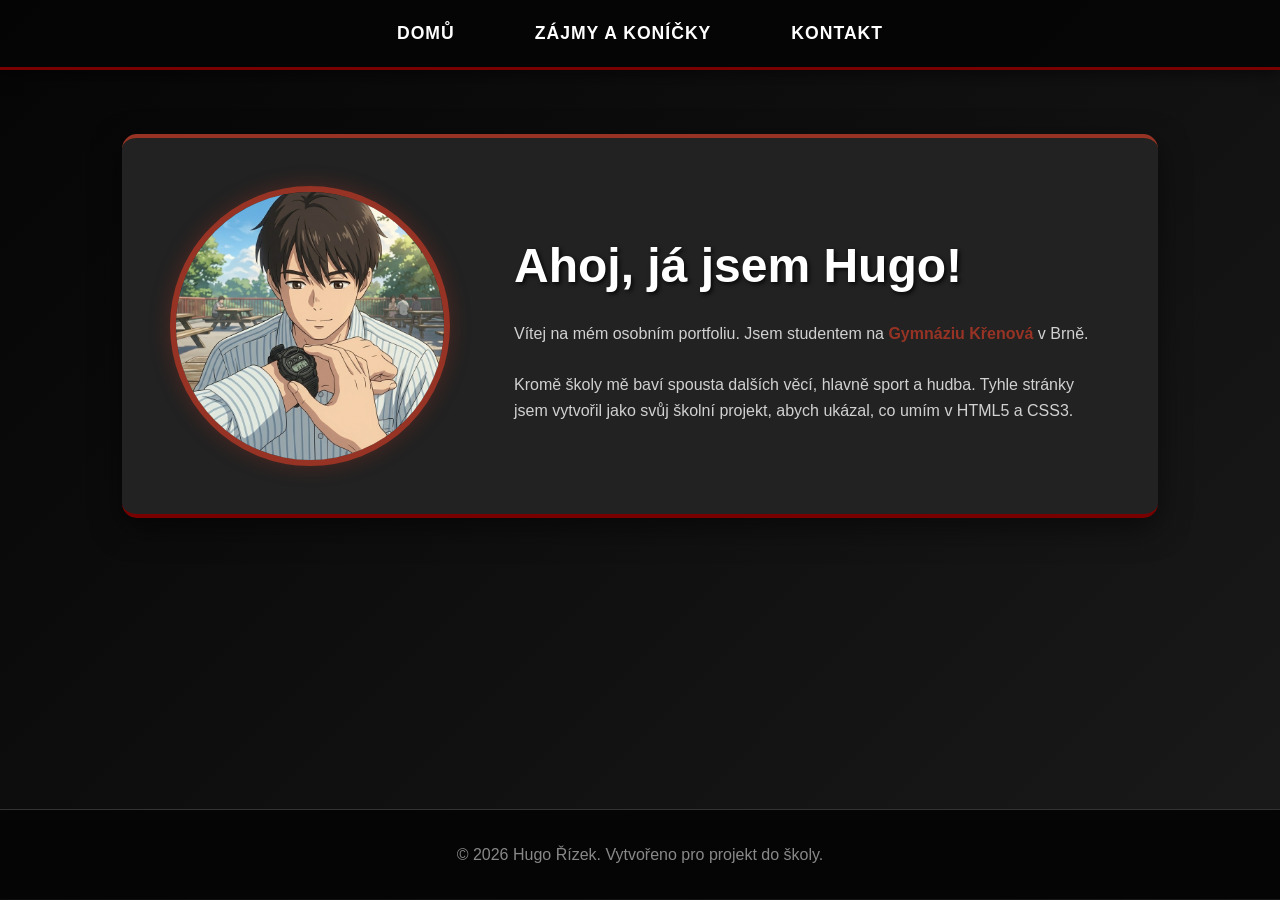
<file: index.html>
<!DOCTYPE html>
<html lang="cs">
<head>
    <meta charset="UTF-8">
    <meta name="viewport" content="width=device-width, initial-scale=1.0">
    <title>Hugo Řízek | Portfolio</title>
    <link rel="stylesheet" href="style.css">
</head>
<body>

    <header>
        <nav>
            <ul>
                <li><a href="index.html">Domů</a></li>
                <li><a href="zajmy.html">Zájmy a koníčky</a></li>
                <li><a href="kontakt.html">Kontakt</a></li>
            </ul>
        </nav>
    </header>

    <main class="container">
        <section class="hero">
            <img src="Vojta.png" alt="Hugo Řízek Profilovka">
            <div class="hero-text">
                <h1>Ahoj, já jsem Hugo!</h1>
                <p>Vítej na mém osobním portfoliu. Jsem studentem na <strong>Gymnáziu Křenová</strong> v Brně.</p>
                <br>
                <p>Kromě školy mě baví spousta dalších věcí, hlavně sport a hudba. Tyhle stránky jsem vytvořil jako svůj školní projekt, abych ukázal, co umím v HTML5 a CSS3.</p>
            </div>
        </section>
    </main>

    <footer>
        <p>&copy; 2026 Hugo Řízek. Vytvořeno pro projekt do školy.</p>
    </footer>

</body>
</html>
</file>
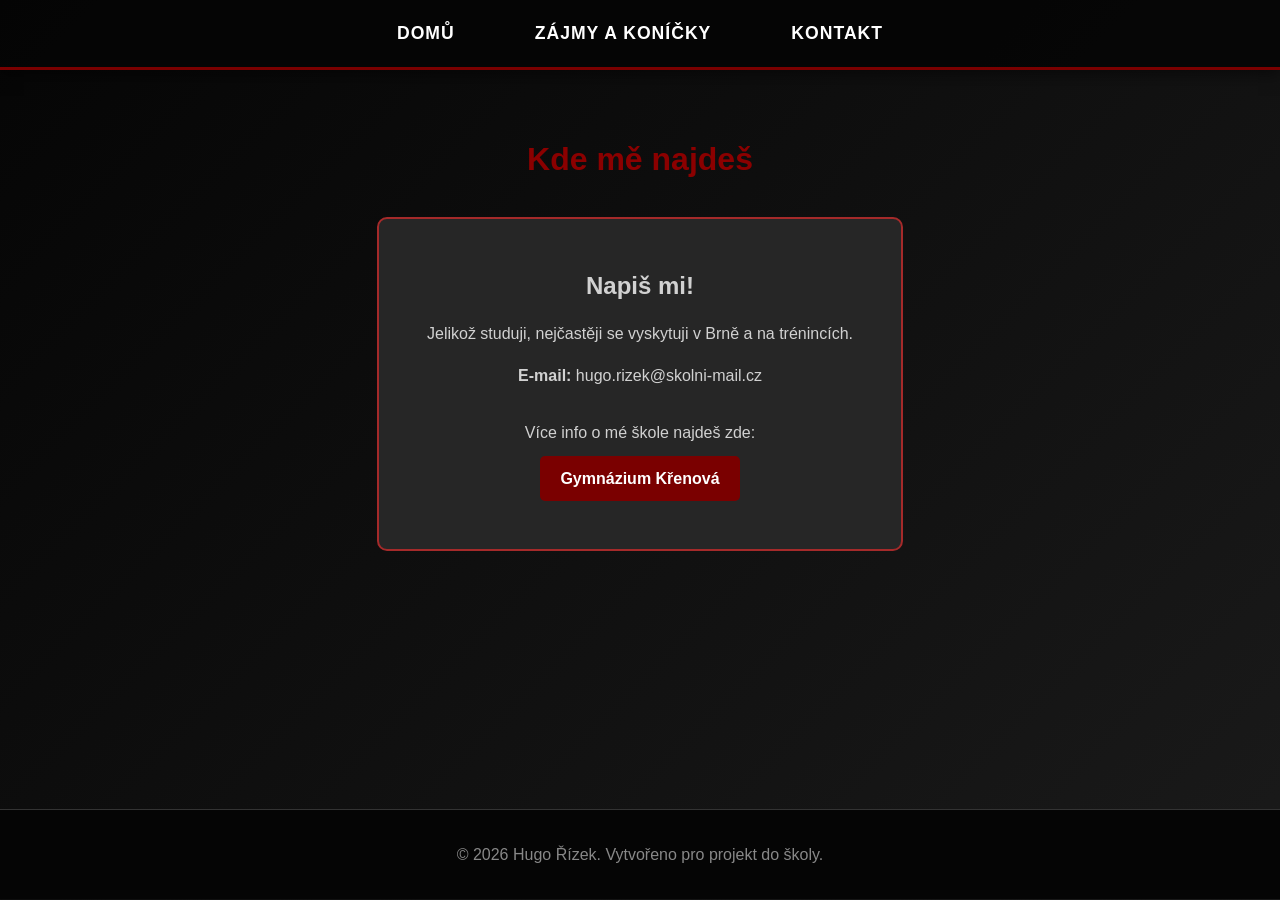
<file: kontakt.html>
<!DOCTYPE html>
<html lang="cs">
<head>
    <meta charset="UTF-8">
    <meta name="viewport" content="width=device-width, initial-scale=1.0">
    <title>Hugo Řízek | Kontakt</title>
    <link rel="stylesheet" href="style.css">
</head>
<body>

    <header>
        <nav>
            <ul>
                <li><a href="index.html">Domů</a></li>
                <li><a href="zajmy.html">Zájmy a koníčky</a></li>
                <li><a href="kontakt.html">Kontakt</a></li>
            </ul>
        </nav>
    </header>

    <main class="container" style="text-align: center;">
        <h1 style="color: #8b0000; margin-bottom: 2rem;">Kde mě najdeš</h1>
        
        <div style="background-color: #262626; padding: 3rem; border-radius: 10px; display: inline-block; border: 2px solid #a52a2a;">
            <h2 style="margin-bottom: 1rem;">Napiš mi!</h2>
            <p style="margin-bottom: 1rem;">Jelikož studuji, nejčastěji se vyskytuji v Brně a na trénincích.</p>
            <p><strong>E-mail:</strong> hugo.rizek@skolni-mail.cz</p>
            
            <div style="margin-top: 2rem;">
                <p>Více info o mé škole najdeš zde:</p>
                <a href="https://www.gymkren.cz/" target="_blank" style="color: #a52a2a; font-weight: bold; text-decoration: underline;">Gymnázium Křenová</a>
            </div>
        </div>
    </main>

    <footer>
        <p>&copy; 2026 Hugo Řízek. Vytvořeno pro projekt do školy.</p>
    </footer>

</body>
</html>
</file>
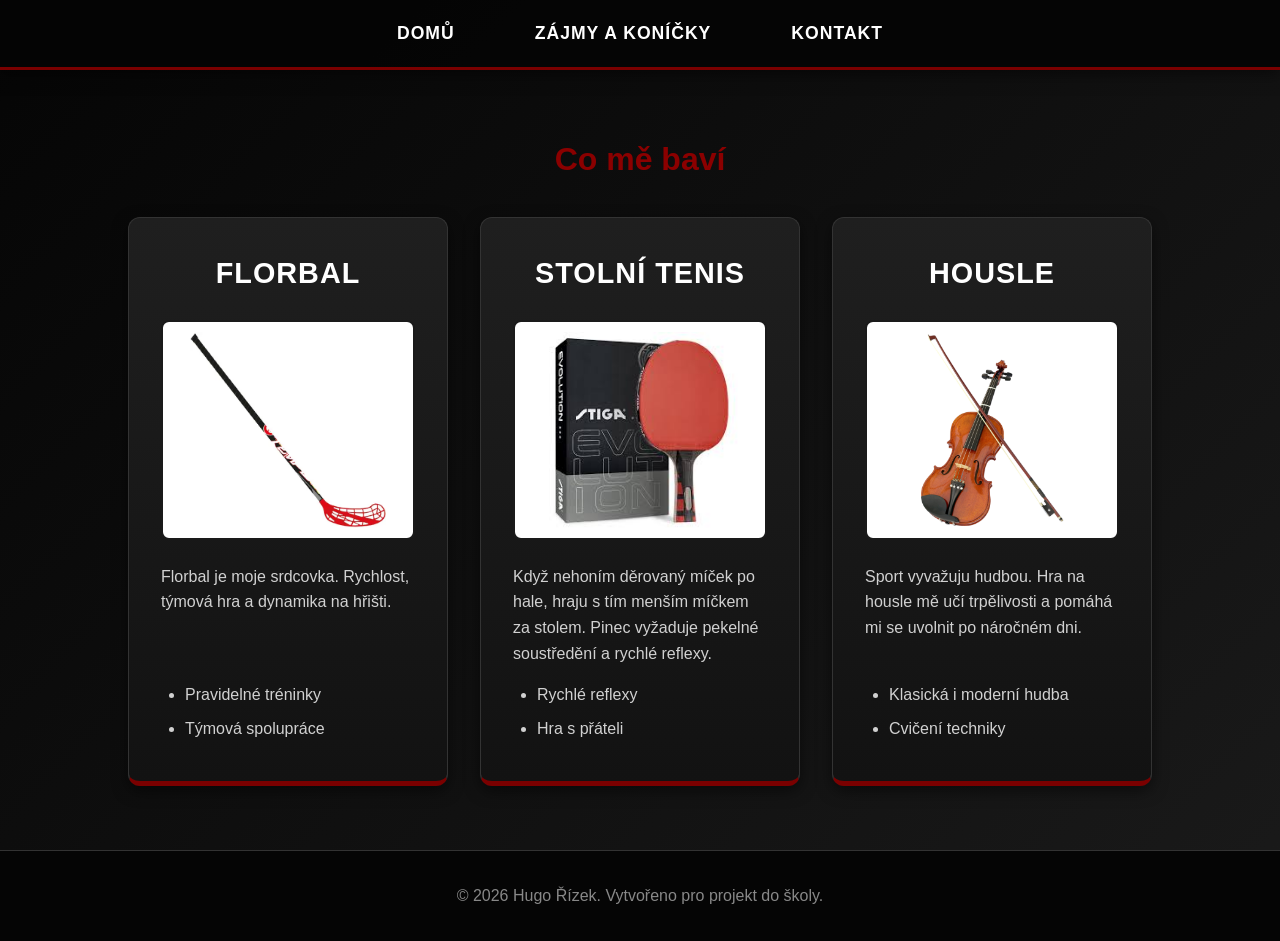
<file: zajmy.html>
<!DOCTYPE html>
<html lang="cs">
<head>
    <meta charset="UTF-8">
    <meta name="viewport" content="width=device-width, initial-scale=1.0">
    <title>Hugo Řízek | Zájmy</title>
    <link rel="stylesheet" href="style.css">
</head>
<body>

    <header>
        <nav>
            <ul>
                <li><a href="index.html">Domů</a></li>
                <li><a href="zajmy.html">Zájmy a koníčky</a></li>
                <li><a href="kontakt.html">Kontakt</a></li>
            </ul>
        </nav>
    </header>

    <main class="container">
        <h1 style="color: #8b0000; text-align: center; margin-bottom: 2rem;">Co mě baví</h1>
        
        <div class="grid">
            <div class="card">
                <h2>Florbal</h2>
                <img src="florbal.webp" alt="Florbalová hůl">
                <p>Florbal je moje srdcovka. Rychlost, týmová hra a dynamika na hřišti.</p>
                <ul>
                    <li>Pravidelné tréninky</li>
                    <li>Týmová spolupráce</li>
                </ul>
            </div>

            <div class="card">
                <h2>Stolní tenis</h2>
                <img src="pinec.jpg" alt="Pálka na ping pong STIGA">
                <p>Když nehoním děrovaný míček po hale, hraju s tím menším míčkem za stolem. Pinec vyžaduje pekelné soustředění a rychlé reflexy.</p>
                <ul>
                    <li>Rychlé reflexy</li>
                    <li>Hra s přáteli</li>
                </ul>
            </div>

            <div class="card">
                <h2>Housle</h2>
                <img src="violin.jpg" alt="Housle s hudcem">
                <p>Sport vyvažuju hudbou. Hra na housle mě učí trpělivosti a pomáhá mi se uvolnit po náročném dni.</p>
                <ul>
                    <li>Klasická i moderní hudba</li>
                    <li>Cvičení techniky</li>
                </ul>
            </div>
        </div>
    </main>

    <footer>
        <p>&copy; 2026 Hugo Řízek. Vytvořeno pro projekt do školy.</p>
    </footer>

</body>
</html>
</file>
<file: style.css>
/* style.css - Vylepšená verze */

/* Definice barev, abys viděl, že tam jsou přesně ty tvé */
:root {
    --black: #050505;
    --dark-gray: #1a1a1a;
    --light-gray: #d1d1d1;
    --dark-red: #7a0000;
    --red-brown: #963324;
}

* {
    box-sizing: border-box;
    margin: 0;
    padding: 0;
}

body {
    font-family: Arial, sans-serif;
    background: linear-gradient(135deg, var(--black), var(--dark-gray)); /* Přechod z černé do šedé */
    color: var(--light-gray);
    line-height: 1.6;
    min-height: 100vh;
}

/* --- NAVIGACE --- */
header {
    background-color: rgba(5, 5, 5, 0.9);
    padding: 1.2rem 0;
    border-bottom: 3px solid var(--dark-red);
    position: sticky;
    top: 0;
    z-index: 100;
    box-shadow: 0 4px 15px rgba(0,0,0,0.5);
}

nav ul {
    list-style: none;
    display: flex;
    justify-content: center;
    gap: 3rem;
}

nav a {
    color: #ffffff;
    text-decoration: none;
    font-weight: bold;
    font-size: 1.1rem;
    text-transform: uppercase;
    letter-spacing: 1px;
    transition: all 0.3s ease;
    padding: 0.5rem 1rem;
    border-radius: 4px;
}

nav a:hover {
    color: #ffffff;
    background-color: var(--red-brown);
    box-shadow: 0 0 10px var(--red-brown);
}

/* --- HLAVNÍ KONTEJNER --- */
.container {
    max-width: 1100px;
    margin: 2rem auto;
    padding: 2rem;
    min-height: 75vh;
}

/* --- HERO SEKCE (Domů) --- */
.hero {
    display: flex;
    align-items: center;
    gap: 4rem;
    background-color: #222222;
    padding: 3rem;
    border-radius: 15px;
    box-shadow: 0 10px 30px rgba(0,0,0,0.5);
    border-top: 4px solid var(--red-brown);
    border-bottom: 4px solid var(--dark-red);
}

/* Tvoje Anime profilovka */
.hero img {
    width: 280px;
    height: 280px;
    object-fit: cover;
    border-radius: 50%;
    border: 6px solid var(--red-brown);
    box-shadow: 0 0 20px rgba(150, 51, 36, 0.4);
    transition: transform 0.4s ease;
}

.hero img:hover {
    transform: scale(1.05) rotate(2deg);
}

.hero-text h1 {
    color: #ffffff;
    font-size: 3rem;
    margin-bottom: 1rem;
    text-shadow: 2px 2px 4px rgba(0,0,0,0.8);
}

.hero-text strong {
    color: var(--red-brown);
}

/* --- KARTY ZÁJMŮ (Florbal, Pinec, Housle) --- */
.grid {
    display: flex;
    flex-wrap: wrap;
    gap: 2rem;
    justify-content: center;
    margin-top: 2rem;
}

.card {
    background: linear-gradient(180deg, #1f1f1f, #121212);
    border-radius: 12px;
    padding: 2rem;
    width: 320px;
    border: 1px solid #333;
    border-bottom: 5px solid var(--dark-red);
    box-shadow: 0 5px 15px rgba(0,0,0,0.5);
    transition: all 0.3s ease;
    display: flex;
    flex-direction: column;
}

.card:hover {
    transform: translateY(-10px);
    border-bottom: 5px solid var(--red-brown);
    box-shadow: 0 15px 30px rgba(122, 0, 0, 0.3);
}

.card h2 {
    color: #ffffff;
    text-align: center;
    margin-bottom: 1.5rem;
    font-size: 1.8rem;
    text-transform: uppercase;
    letter-spacing: 1px;
}

/* Úprava obrázků v kartách */
.card img {
    width: 100%;
    height: 220px;
    object-fit: contain;
    background-color: #ffffff; /* Bílé pozadí nechá vyniknout florbalku, housle i raketu */
    border-radius: 8px;
    margin-bottom: 1.5rem;
    padding: 10px;
    border: 2px solid var(--dark-gray);
    transition: transform 0.3s;
}

.card:hover img {
    transform: scale(1.03);
    border-color: var(--red-brown);
}

.card p {
    flex-grow: 1; /* Aby karty byly stejně vysoké */
    margin-bottom: 1rem;
}

.card ul {
    margin-left: 1.5rem;
    color: var(--light-gray);
}

.card ul li {
    margin-bottom: 0.5rem;
}

/* --- KONTAKT A PATIČKA --- */
footer {
    text-align: center;
    padding: 2rem;
    background-color: var(--black);
    color: #888;
    border-top: 1px solid #333;
}

/* Odkazy (např. na školu) */
a[target="_blank"] {
    display: inline-block;
    margin-top: 10px;
    padding: 10px 20px;
    background-color: var(--dark-red);
    color: white !important;
    text-decoration: none !important;
    border-radius: 5px;
    transition: background-color 0.3s;
}

a[target="_blank"]:hover {
    background-color: var(--red-brown);
}

/* Responzivita pro mobily */
@media (max-width: 800px) {
    .hero {
        flex-direction: column;
        text-align: center;
        padding: 2rem 1rem;
    }
    nav ul {
        flex-direction: column;
        align-items: center;
        gap: 1rem;
    }
}
</file>
